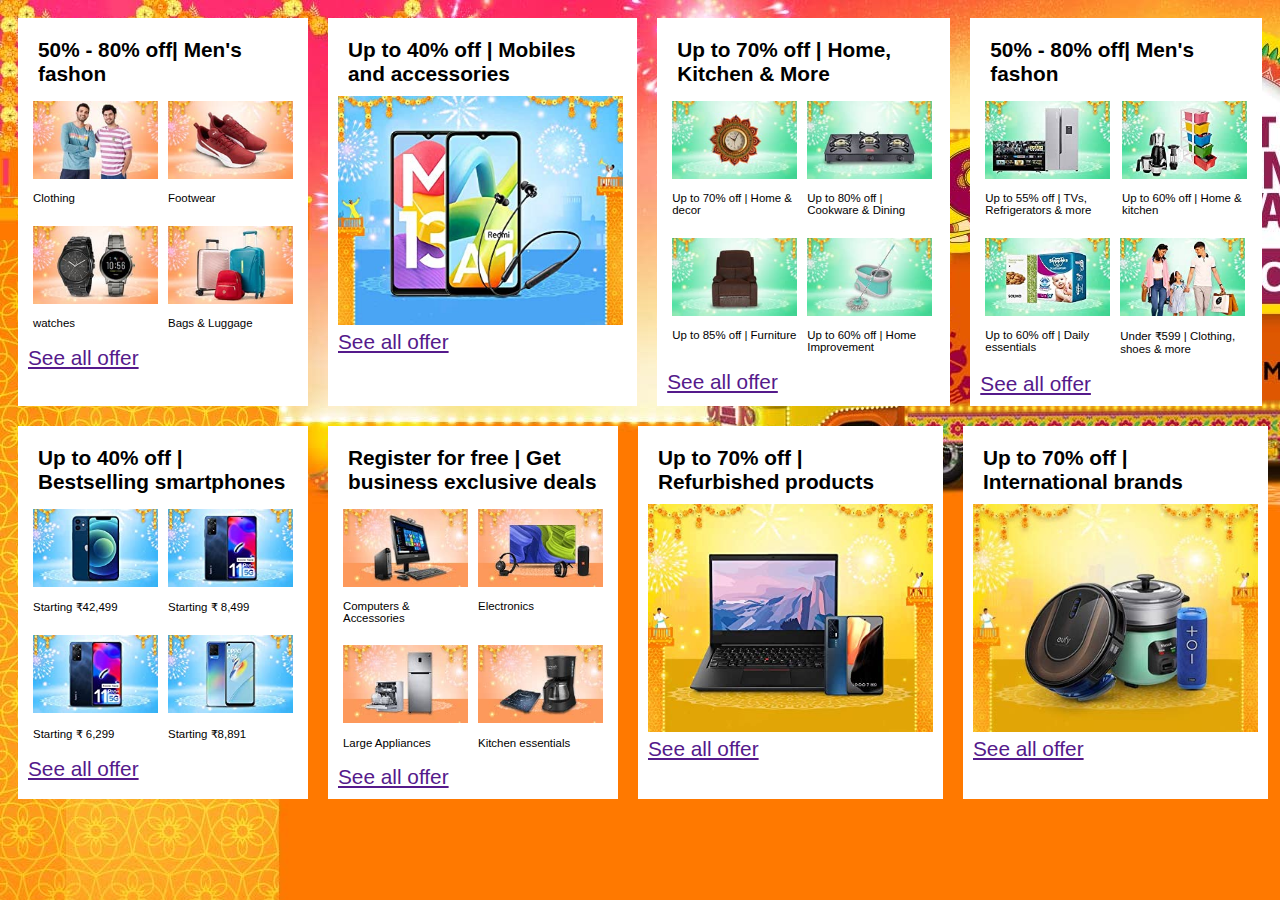
<file: index.html>
<!DOCTYPE html>
<html lang="en">
<head>
    <meta charset="UTF-8">
    <meta http-equiv="X-UA-Compatible" content="IE=edge">
    <meta name="viewport" content="width=device-width, initial-scale=1.0">
    <title>Amazone</title>
    <link rel="stylesheet" href="styles.css">
    
</head>
<body>
    <div class="b1">
        <div class="cont">
            <p class="tit1"><b>50% - 80% off| Men's fashon</b></p>

            <div class="ele1">
                <div class="imgbx">
                    <img class="img1" src="pic/ds11.jpg" alt=""><p>Clothing</p>
                </div>
                <div class="imgbx">
                    <img class="img1" src="pic/ds14.jpg" alt=""><p>Footwear</p>
                </div>
            </div>
            <div class="ele1">
                <div class="imgbx">
                    <img class="img1" src="pic/ds12.jpg" alt=""><p>watches</p>
                </div>
                <div class="imgbx">
                    <img class="img1" src="pic/ds13.jpg" alt=""><p>Bags & Luggage</p>
                </div>
            </div>
            <a href="">See all offer</a>
        </div>

        <div class="cont">
            <p class="tit1"><b>Up to 40% off | Mobiles and accessories</b></p>
    
            <div>
                <img src="pic/ds2.jpg" alt="" class="img2">
            </div>  
            <a href="">See all offer</a>          
        </div>

        <div class="cont">
            <p class="tit1"><b>Up to 70% off | Home, Kitchen & More</b></p>

            <div class="ele1">
                <div class="imgbx">
                    <img class="img1" src="pic/ds31.jpg" alt=""><p>Up to 70% off | Home & decor</p>
                </div>
                <div class="imgbx">
                    <img class="img1" src="pic/ds32.jpg" alt=""><p>Up to 80% off | Cookware & Dining</p>
                </div>
            </div>
            <div class="ele1">
                <div class="imgbx">
                    <img class="img1" src="pic/ds33.jpg" alt=""><p>Up to 85% off | Furniture</p>
                </div>
                <div class="imgbx">
                    <img class="img1" src="pic/ds34.jpg" alt=""><p>Up to 60% off | Home Improvement</p>
                </div>
            </div>
            <a href="">See all offer</a>
        </div>
        <div class="cont">
            <p class="tit1"><b>50% - 80% off| Men's fashon</b></p>

            <div class="ele1">
                <div class="imgbx">
                    <img class="img1" src="pic/ds41.jpg" alt=""><p>Up to 55% off | TVs, Refrigerators & more</p>
                </div>
                <div class="imgbx">
                    <img class="img1" src="pic/ds42.jpg" alt=""><p>Up to 60% off | Home & kitchen</p>
                </div>
            </div>
            <div class="ele1">
                <div class="imgbx">
                    <img class="img1" src="pic/ds43.jpg" alt=""><p>Up to 60% off | Daily essentials</p>
                </div>
                <div class="imgbx">
                    <img class="img1" src="pic/ds44.jpg" alt=""><p>Under ₹599 | Clothing, shoes & more</p>
                </div>
            </div>
            <a href="">See all offer</a>
        </div>

    </div>
    <div class="b1">
        <div class="cont">
            <p class="tit1"><b>Up to 40% off | Bestselling smartphones</b></p>

            <div class="ele1">
                <div class="imgbx">
                    <img class="img1" src="pic/da11.jpg" alt=""><p>Starting ₹42,499</p>
                </div>
                <div class="imgbx">
                    <img class="img1" src="pic/da12.jpg" alt=""><p>Starting ₹ 8,499</p>
                </div>
            </div>
            <div class="ele1">
                <div class="imgbx">
                    <img class="img1" src="pic/da12.jpg" alt=""><p>Starting ₹ 6,299</p>
                </div>
                <div class="imgbx">
                    <img class="img1" src="pic/da13.jpg" alt=""><p>Starting ₹8,891</p>
                </div>
            </div>
            <a href="">See all offer</a>
        </div>
        <div class="cont">
            <p class="tit1"><b>Register for free | Get business exclusive deals</b></p>

            <div class="ele1">
                <div class="imgbx">
                    <img class="img1" src="pic/da21.jpg" alt=""><p>Computers & Accessories</p>
                </div>
                <div class="imgbx">
                    <img class="img1" src="pic/da22.jpg" alt=""><p>Electronics</p>
                </div>
            </div>
            <div class="ele1">
                <div class="imgbx">
                    <img class="img1" src="pic/da24.jpg" alt=""><p>Large Appliances</p>
                </div>
                <div class="imgbx">
                    <img class="img1" src="pic/da23.jpg" alt=""><p>Kitchen essentials</p>
                </div>
            </div>
            <a href="">See all offer</a>
        </div>

        <div class="cont">
            <p class="tit1"><b>Up to 70% off | Refurbished products</b></p>
    
            <div>
                <img src="pic/da31.jpg" alt="" class="img2">
            </div>  
            <a href="">See all offer</a>          
        </div>
        <div class="cont">
            <p class="tit1"><b>Up to 70% off | International brands</b></p>
    
            <div>
                <img src="pic/da41.jpg" alt="" class="img2">
            </div>  
            <a href="">See all offer</a>          
        </div>

        
        

    </div>
</body>
</html>
</file>
<file: styles.css>
.cont{
    width: auto;

    padding: 10px 10px 10px 10px;
    font-size: 130%;
    margin: 10px;
    background-color: white;
    
}
body {
    font-family: 'Segoe UI', Tahoma, Geneva, Verdana, sans-serif;
    background-image: url("pic/81xlYmGLnoL._SX3000_.jpg");
}
.tit1{
    margin: 10px;
    
}
.b1{
    display: flex;
    left: 0px;
    right: 0px;
    padding: 0px;
    margin: 0px;
    outline: 0px;
    border: 0px;
}
.img1{
    width: auto;
    max-width: 125px;
}
.img2{
    width: auto;
    max-width: 285px;
}
.ele1{
    display: flex;
    width: auto;
    font-size: 55%;
    font-family: 'Segoe UI', Tahoma, Geneva, Verdana, sans-serif;
}
.imgbx{
    margin: 5px;
}
a{

}
</file>
